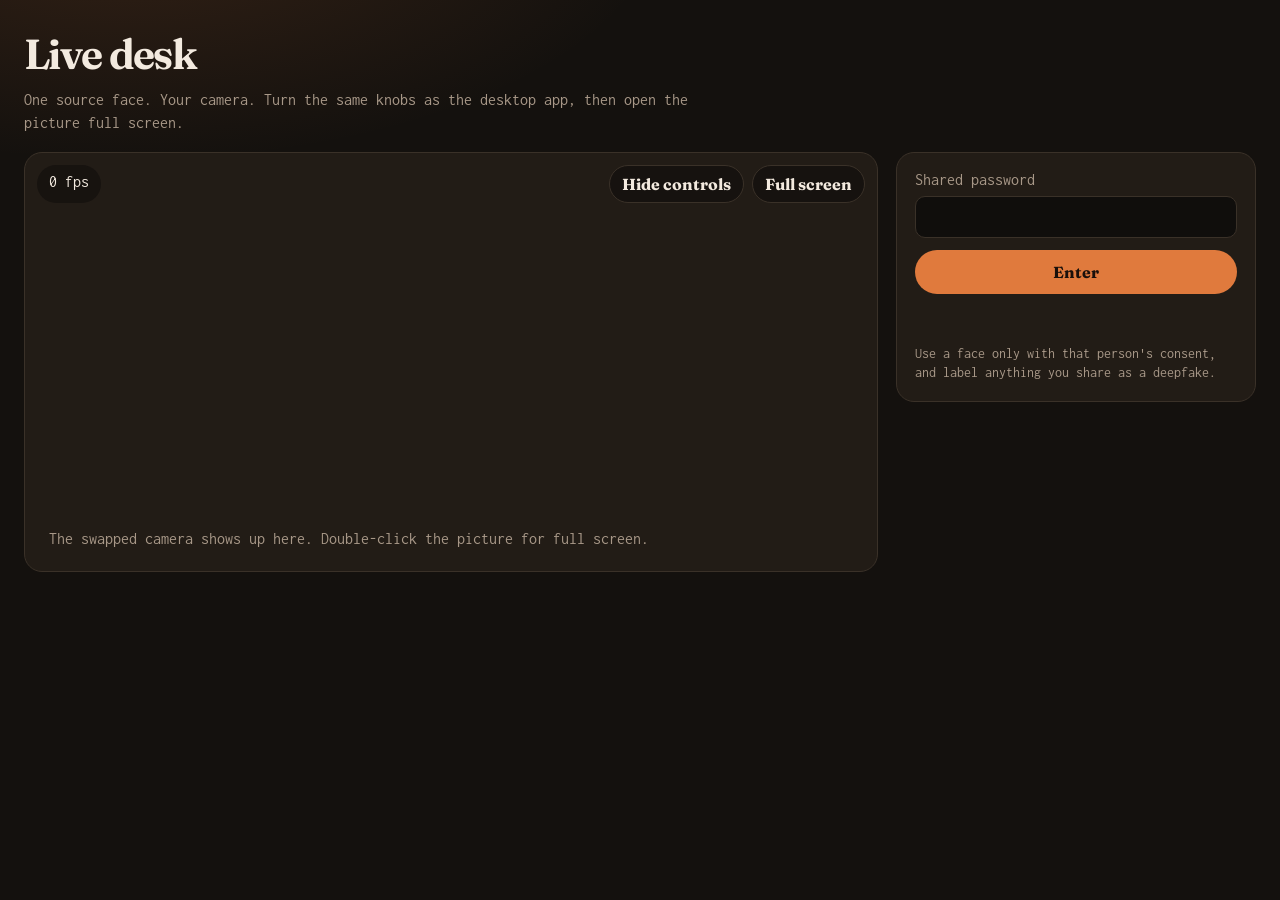
<file: webapp/static/index.html>
<!DOCTYPE html>
<html lang="en">
<head>
  <meta charset="utf-8">
  <meta name="viewport" content="width=device-width, initial-scale=1">
  <title>Live desk</title>
  <link rel="preconnect" href="https://fonts.googleapis.com">
  <link rel="preconnect" href="https://fonts.gstatic.com" crossorigin>
  <link href="https://fonts.googleapis.com/css2?family=Fraunces:opsz,wght@9..144,560;9..144,650&family=Inconsolata:wght@500;700&display=swap" rel="stylesheet">
  <style>
    :root {
      --bg: #14110e;
      --panel: #221c16;
      --line: #3a3128;
      --ink: #f3eadf;
      --muted: #a89888;
      --copper: #e07a3d;
      --danger: #d4544a;
    }
    * { box-sizing: border-box; }
    body {
      margin: 0;
      min-height: 100vh;
      color: var(--ink);
      background:
        radial-gradient(900px 420px at 10% -10%, rgba(224, 122, 61, 0.16), transparent 60%),
        var(--bg);
      font-family: Fraunces, Georgia, serif;
    }
    header, #desk {
      max-width: 1440px;
      margin: 0 auto;
      padding: 0 24px;
    }
    header { padding-top: 28px; }
    h1 { font-weight: 650; font-size: 42px; letter-spacing: -0.04em; margin: 0 0 8px; }
    p, label, button, select, .status, .hint, .slider-head { font-family: Inconsolata, ui-monospace, monospace; }
    .lede { color: var(--muted); margin: 0 0 18px; line-height: 1.45; max-width: 42rem; }
    #desk {
      display: grid;
      grid-template-columns: minmax(0, 1fr) 360px;
      gap: 18px;
      align-items: start;
      padding-bottom: 36px;
    }
    #desk.controls-hidden { grid-template-columns: minmax(0, 1fr); }
    #desk.controls-hidden .deck { display: none; }
    #desk.is-full {
      max-width: none;
      width: 100%;
      height: 100%;
      padding: 12px;
      gap: 12px;
      background: #0c0b0a;
    }
    #desk.is-full .stage,
    #desk.is-full .deck { max-height: none; height: 100%; }
    #desk.is-full .stage img { height: 100%; max-height: none; }
    .panel {
      background: var(--panel);
      border: 1px solid var(--line);
      border-radius: 18px;
      padding: 18px;
    }
    .deck { max-height: calc(100vh - 130px); overflow: auto; }
    label { display: block; color: var(--muted); margin-bottom: 8px; }
    input, button, select { font: inherit; }
    .deck input, .deck button, .deck select { width: 100%; }
    input[type="password"], input[type="file"], select {
      color: var(--ink);
      background: #100e0c;
      border: 1px solid var(--line);
      border-radius: 10px;
      padding: 10px;
      margin-bottom: 12px;
    }
    button {
      background: var(--copper);
      color: #1a100b;
      border: 0;
      border-radius: 999px;
      padding: 12px 16px;
      font-weight: 700;
      cursor: pointer;
    }
    button.secondary { background: transparent; color: var(--ink); border: 1px solid var(--line); margin-top: 8px; }
    button:disabled { opacity: 0.45; cursor: default; }
    .consent { color: var(--muted); font-size: 14px; line-height: 1.4; margin: 18px 0 0; }
    .status { min-height: 1.2em; margin-top: 12px; color: var(--copper); }
    .status.error { color: var(--danger); }
    .stage { position: relative; min-height: 420px; }
    .stage img, .stage video {
      width: 100%;
      border-radius: 18px;
      background: #0c0b0a;
      object-fit: contain;
    }
    .stage img { height: min(72vh, 820px); }
    .empty {
      position: absolute;
      inset: 64px 24px 24px;
      display: flex;
      align-items: flex-end;
      color: var(--muted);
      margin: 0;
    }
    video.inset {
      position: absolute;
      width: 180px;
      right: 16px;
      bottom: 16px;
      border: 2px solid var(--copper);
      aspect-ratio: 4 / 3;
      height: auto;
    }
    .stage.mirrored img,
    .stage.mirrored video { transform: scaleX(-1); }
    .chrome {
      position: absolute;
      z-index: 2;
      top: 12px;
      left: 12px;
      right: 12px;
      display: flex;
      justify-content: space-between;
      gap: 8px;
      pointer-events: none;
    }
    .chrome > * { pointer-events: auto; }
    .chrome-actions { display: flex; gap: 8px; }
    .chrome button {
      width: auto;
      margin: 0;
      padding: 8px 12px;
      background: rgba(20, 17, 14, 0.82);
      color: var(--ink);
      border: 1px solid var(--line);
    }
    .fps {
      font-family: Inconsolata, monospace;
      background: rgba(20, 17, 14, 0.8);
      padding: 8px 12px;
      border-radius: 999px;
    }
    .group { border-top: 1px solid var(--line); margin-top: 16px; padding-top: 14px; }
    .group h2 {
      font-family: Inconsolata, monospace;
      font-size: 13px;
      letter-spacing: 0.08em;
      text-transform: uppercase;
      color: var(--copper);
      margin: 0 0 8px;
    }
    .hint { color: var(--muted); font-size: 13px; line-height: 1.35; margin: 0 0 12px; }
    .slider-head {
      display: flex;
      justify-content: space-between;
      gap: 12px;
      color: var(--muted);
      font-size: 14px;
      margin: 10px 0 4px;
    }
    .slider-head strong { color: var(--ink); font-weight: 700; }
    input[type="range"] { width: 100%; accent-color: var(--copper); margin: 0 0 4px; }
    .check {
      display: flex;
      align-items: center;
      gap: 10px;
      color: var(--ink);
      margin: 8px 0;
    }
    .check input { width: auto; margin: 0; }
    @media (max-width: 900px) {
      #desk { grid-template-columns: 1fr; }
      .stage { order: -1; }
      .deck { max-height: none; }
      video.inset { width: 120px; }
      h1 { font-size: 34px; }
    }
  </style>
</head>
<body>
  <header>
    <h1>Live desk</h1>
    <p class="lede">One source face. Your camera. Turn the same knobs as the desktop app, then open the picture full screen.</p>
  </header>
  <div id="desk">
    <section class="stage panel" id="stage">
      <div class="chrome">
        <div class="fps" id="fps">0 fps</div>
        <div class="chrome-actions">
          <button id="controls" type="button">Hide controls</button>
          <button id="fullscreen" type="button" aria-pressed="false">Full screen</button>
        </div>
      </div>
      <p class="empty" id="empty">The swapped camera shows up here. Double-click the picture for full screen.</p>
      <img id="output" alt="Swapped preview" hidden>
      <video id="local" class="inset" autoplay muted playsinline hidden></video>
    </section>
    <aside class="deck panel">
      <form id="login">
        <label for="password">Shared password</label>
        <input id="password" type="password" autocomplete="current-password" required>
        <button type="submit">Enter</button>
        <div id="loginStatus" class="status"></div>
      </form>
      <form id="studio" hidden>
        <label for="face">Source face</label>
        <input id="face" type="file" accept="image/jpeg,image/png">
        <button id="start" type="button">Start</button>
        <button id="stop" class="secondary" type="button" disabled>Stop</button>
        <div id="studioStatus" class="status"></div>
      </form>
      <div id="tweaks" hidden>
        <div class="group">
          <h2>Picture</h2>
          <p class="hint">Frame size and max FPS change the next camera frame. Smaller and slower is easier on the server.</p>
          <label class="check" for="mirror"><input id="mirror" type="checkbox"> Mirror preview</label>
          <label class="check" for="showFps"><input id="showFps" type="checkbox" checked> Show FPS</label>
          <label for="frameSize">Frame size</label>
          <select id="frameSize">
            <option value="320">320 · fast</option>
            <option value="480">480</option>
            <option value="640" selected>640 · default</option>
            <option value="960">960 · sharp</option>
          </select>
          <div class="slider-head"><span>JPEG quality</span><strong id="qualityValue">70%</strong></div>
          <input id="quality" type="range" min="0.5" max="0.95" step="0.05" value="0.7" aria-label="JPEG quality">
          <label for="fpsCap">Max FPS</label>
          <select id="fpsCap">
            <option value="0" selected>Uncapped</option>
            <option value="30">30</option>
            <option value="24">24</option>
            <option value="15">15</option>
            <option value="12">12</option>
            <option value="8">8</option>
          </select>
        </div>
        <div class="group">
          <h2>Swap</h2>
          <p class="hint">These match the desktop live controls. Move them while the camera is running.</p>
          <div class="slider-head"><span>Transparency</span><strong id="opacityValue">100%</strong></div>
          <input id="opacity" type="range" min="0" max="1" step="0.01" value="1" aria-label="Transparency">
          <p class="hint">0% is the original face. 100% is fully swapped.</p>
          <div class="slider-head"><span>Sharpness</span><strong id="sharpnessValue">0.0</strong></div>
          <input id="sharpness" type="range" min="0" max="5" step="0.1" value="0" aria-label="Sharpness">
          <div class="slider-head"><span>Mouth mask</span><strong id="mouthValue">0</strong></div>
          <input id="mouth" type="range" min="0" max="100" step="1" value="0" aria-label="Mouth mask">
          <p class="hint">0 keeps the swapped mouth. 100 reveals the original mouth down to the chin.</p>
          <label class="check" for="manyFaces"><input id="manyFaces" type="checkbox"> Many faces</label>
          <label class="check" for="poisson"><input id="poisson" type="checkbox"> Poisson blend</label>
          <label for="enhancer">Face enhancer</label>
          <select id="enhancer">
            <option value="none" selected>None</option>
            <option value="gfpgan">GFPGAN</option>
            <option value="gpen512">GPEN-512</option>
            <option value="gpen256">GPEN-256</option>
          </select>
          <button id="reset" class="secondary" type="button">Reset tweaks</button>
        </div>
      </div>
      <p class="consent">Use a face only with that person's consent, and label anything you share as a deepfake.</p>
    </aside>
  </div>
  <canvas id="grab" hidden></canvas>
  <script>
    const basePath = __BASE_PATH_JSON__;
    const STORAGE_KEY = "dlc-desk-controls";
    const loginForm = document.querySelector("#login");
    const studio = document.querySelector("#studio");
    const tweaks = document.querySelector("#tweaks");
    const loginStatus = document.querySelector("#loginStatus");
    const studioStatus = document.querySelector("#studioStatus");
    const faceInput = document.querySelector("#face");
    const startBtn = document.querySelector("#start");
    const stopBtn = document.querySelector("#stop");
    const localVideo = document.querySelector("#local");
    const output = document.querySelector("#output");
    const empty = document.querySelector("#empty");
    const fpsEl = document.querySelector("#fps");
    const canvas = document.querySelector("#grab");
    const ctx = canvas.getContext("2d");
    const desk = document.querySelector("#desk");
    const stage = document.querySelector("#stage");
    const fullscreenBtn = document.querySelector("#fullscreen");
    const controlsBtn = document.querySelector("#controls");
    const mirror = document.querySelector("#mirror");
    const showFps = document.querySelector("#showFps");
    const frameSize = document.querySelector("#frameSize");
    const quality = document.querySelector("#quality");
    const qualityValue = document.querySelector("#qualityValue");
    const fpsCap = document.querySelector("#fpsCap");
    const opacity = document.querySelector("#opacity");
    const opacityValue = document.querySelector("#opacityValue");
    const sharpness = document.querySelector("#sharpness");
    const sharpnessValue = document.querySelector("#sharpnessValue");
    const mouth = document.querySelector("#mouth");
    const mouthValue = document.querySelector("#mouthValue");
    const manyFaces = document.querySelector("#manyFaces");
    const poisson = document.querySelector("#poisson");
    const enhancer = document.querySelector("#enhancer");
    const resetBtn = document.querySelector("#reset");

    let socket = null;
    let stream = null;
    let running = false;
    let busy = false;
    let sourceReady = false;
    let frames = 0;
    let fpsStamp = performance.now();
    let lastSentAt = 0;
    let lookTimer = null;

    function setStatus(node, text, isError) {
      node.textContent = text;
      node.classList.toggle("error", Boolean(isError));
    }

    function refreshLabels() {
      opacityValue.textContent = Math.round(Number(opacity.value) * 100) + "%";
      sharpnessValue.textContent = Number(sharpness.value).toFixed(1);
      mouthValue.textContent = String(Math.round(Number(mouth.value)));
      qualityValue.textContent = Math.round(Number(quality.value) * 100) + "%";
    }

    function applyMirror() {
      stage.classList.toggle("mirrored", mirror.checked);
    }

    function applyShowFps() {
      fpsEl.hidden = !showFps.checked;
    }

    function applyControlsVisibility() {
      const hidden = desk.classList.contains("controls-hidden");
      controlsBtn.textContent = hidden ? "Controls" : "Hide controls";
    }

    function currentLook() {
      return {
        type: "look",
        opacity: Number(opacity.value),
        sharpness: Number(sharpness.value),
        mouth: Number(mouth.value),
        many_faces: manyFaces.checked,
        poisson: poisson.checked,
        enhancer: enhancer.value,
      };
    }

    function persist() {
      const data = {
        opacity: opacity.value,
        sharpness: sharpness.value,
        mouth: mouth.value,
        manyFaces: manyFaces.checked,
        poisson: poisson.checked,
        enhancer: enhancer.value,
        mirror: mirror.checked,
        showFps: showFps.checked,
        frameSize: frameSize.value,
        quality: quality.value,
        fpsCap: fpsCap.value,
        controlsHidden: desk.classList.contains("controls-hidden"),
      };
      try {
        sessionStorage.setItem(STORAGE_KEY, JSON.stringify(data));
      } catch (error) {
        return;
      }
    }

    function restore() {
      let data = null;
      try {
        data = JSON.parse(sessionStorage.getItem(STORAGE_KEY) || "null");
      } catch (error) {
        data = null;
      }
      if (!data || typeof data !== "object") return;
      const inRange = (input, value) => {
        const number = Number(value);
        return Number.isFinite(number) && number >= Number(input.min) && number <= Number(input.max);
      };
      if (inRange(opacity, data.opacity)) opacity.value = data.opacity;
      if (inRange(sharpness, data.sharpness)) sharpness.value = data.sharpness;
      if (inRange(mouth, data.mouth)) mouth.value = data.mouth;
      if (typeof data.manyFaces === "boolean") manyFaces.checked = data.manyFaces;
      if (typeof data.poisson === "boolean") poisson.checked = data.poisson;
      if ([...enhancer.options].some((option) => option.value === data.enhancer)) enhancer.value = data.enhancer;
      if (typeof data.mirror === "boolean") mirror.checked = data.mirror;
      if (typeof data.showFps === "boolean") showFps.checked = data.showFps;
      if ([...frameSize.options].some((option) => option.value === String(data.frameSize))) frameSize.value = String(data.frameSize);
      if (inRange(quality, data.quality)) quality.value = data.quality;
      if ([...fpsCap.options].some((option) => option.value === String(data.fpsCap))) fpsCap.value = String(data.fpsCap);
      desk.classList.toggle("controls-hidden", Boolean(data.controlsHidden));
    }

    function sendLook() {
      if (!socket || socket.readyState !== WebSocket.OPEN) return;
      socket.send(JSON.stringify(currentLook()));
    }

    function queueLook() {
      persist();
      clearTimeout(lookTimer);
      lookTimer = setTimeout(sendLook, 80);
    }

    function sendLookNow() {
      persist();
      clearTimeout(lookTimer);
      sendLook();
    }

    function fullscreenElement() {
      return document.fullscreenElement || document.webkitFullscreenElement || null;
    }

    function syncFullscreenButton() {
      const on = fullscreenElement() === desk;
      desk.classList.toggle("is-full", on);
      fullscreenBtn.textContent = on ? "Exit full screen" : "Full screen";
      fullscreenBtn.setAttribute("aria-pressed", on ? "true" : "false");
    }

    async function toggleFullscreen() {
      try {
        if (fullscreenElement() === desk) {
          if (document.exitFullscreen) await document.exitFullscreen();
          else if (document.webkitExitFullscreen) document.webkitExitFullscreen();
          return;
        }
        if (desk.requestFullscreen) await desk.requestFullscreen();
        else if (desk.webkitRequestFullscreen) desk.webkitRequestFullscreen();
        else setStatus(studioStatus, "Full screen is not available in this browser", true);
      } catch (error) {
        setStatus(studioStatus, error.message || "Full screen was blocked", true);
      }
    }

    async function showSession() {
      const response = await fetch(basePath + "/session");
      const signedIn = response.status === 204;
      loginForm.hidden = signedIn;
      studio.hidden = !signedIn;
      tweaks.hidden = !signedIn;
    }

    loginForm.addEventListener("submit", async (event) => {
      event.preventDefault();
      const response = await fetch(basePath + "/login", {
        method: "POST",
        headers: { "Content-Type": "application/json" },
        body: JSON.stringify({ password: document.querySelector("#password").value }),
      });
      if (response.status !== 200) {
        setStatus(loginStatus, "Wrong password", true);
        return;
      }
      setStatus(loginStatus, "", false);
      await showSession();
    });

    function toBase64(bytes) {
      let text = "";
      const chunk = 0x8000;
      for (let index = 0; index < bytes.length; index += chunk) {
        text += String.fromCharCode(...bytes.subarray(index, index + chunk));
      }
      return btoa(text);
    }

    function stopLive() {
      running = false;
      busy = false;
      sourceReady = false;
      lastSentAt = 0;
      if (socket) {
        socket.close();
        socket = null;
      }
      if (stream) {
        stream.getTracks().forEach((track) => track.stop());
        stream = null;
      }
      localVideo.srcObject = null;
      localVideo.hidden = true;
      startBtn.disabled = false;
      stopBtn.disabled = true;
    }

    function noteFrame() {
      frames += 1;
      const now = performance.now();
      if (now - fpsStamp >= 1000) {
        fpsEl.textContent = frames + " fps";
        frames = 0;
        fpsStamp = now;
      }
    }

    function scheduleSendFrame() {
      if (!running || !sourceReady || busy || !socket || socket.readyState !== WebSocket.OPEN) return;
      if (!localVideo.videoWidth) {
        setTimeout(scheduleSendFrame, 50);
        return;
      }
      const cap = Number(fpsCap.value);
      if (cap > 0) {
        const wait = lastSentAt + (1000 / cap) - performance.now();
        if (wait > 1) {
          setTimeout(scheduleSendFrame, wait);
          return;
        }
      }
      sendFrame();
    }

    function sendFrame() {
      if (!running || !sourceReady || busy || !socket || socket.readyState !== WebSocket.OPEN) return;
      if (!localVideo.videoWidth) {
        scheduleSendFrame();
        return;
      }
      const longEdge = Math.max(localVideo.videoWidth, localVideo.videoHeight);
      const scale = Number(frameSize.value) / longEdge;
      const width = Math.max(1, Math.round(localVideo.videoWidth * scale));
      const height = Math.max(1, Math.round(localVideo.videoHeight * scale));
      canvas.width = width;
      canvas.height = height;
      ctx.drawImage(localVideo, 0, 0, width, height);
      lastSentAt = performance.now();
      busy = true;
      canvas.toBlob(async (blob) => {
        if (!running || !socket || socket.readyState !== WebSocket.OPEN) {
          busy = false;
          return;
        }
        if (!blob) {
          busy = false;
          scheduleSendFrame();
          return;
        }
        socket.send(await blob.arrayBuffer());
      }, "image/jpeg", Number(quality.value));
    }

    startBtn.addEventListener("click", async () => {
      const file = faceInput.files && faceInput.files[0];
      if (!file) {
        setStatus(studioStatus, "Choose a source face first", true);
        return;
      }
      if (file.size > 8000000) {
        setStatus(studioStatus, "image too large", true);
        return;
      }
      startBtn.disabled = true;
      const edge = Number(frameSize.value) || 640;
      try {
        stream = await navigator.mediaDevices.getUserMedia({
          video: { width: { ideal: edge }, height: { ideal: Math.round(edge * 3 / 4) } },
          audio: false,
        });
      } catch (error) {
        setStatus(studioStatus, error.message || "Camera permission denied", true);
        startBtn.disabled = false;
        return;
      }
      localVideo.srcObject = stream;
      localVideo.hidden = false;
      localVideo.addEventListener("loadedmetadata", () => {
        if (running) scheduleSendFrame();
      });
      const protocol = location.protocol === "https:" ? "wss" : "ws";
      const ws = new WebSocket(protocol + "://" + location.host + basePath + "/live");
      socket = ws;
      ws.binaryType = "blob";
      running = true;
      stopBtn.disabled = false;
      ws.addEventListener("open", async () => {
        if (ws !== socket) return;
        const bytes = new Uint8Array(await file.arrayBuffer());
        if (ws !== socket) return;
        const imageB64 = toBase64(bytes);
        ws.send(JSON.stringify({type:"source", image: imageB64}));
        sendLook();
      });
      ws.addEventListener("message", (event) => {
        if (ws !== socket) return;
        if (typeof event.data === "string") {
          const message = JSON.parse(event.data);
          if (message.type === "look") {
            if (message.message) {
              setStatus(studioStatus, message.message, true);
              if (typeof message.enhancer === "string") {
                enhancer.value = message.enhancer;
                persist();
              }
            }
            return;
          }
          if (message.type === "ready") {
            sourceReady = true;
            setStatus(studioStatus, "Live", false);
            scheduleSendFrame();
            return;
          }
          setStatus(studioStatus, message.message || "Error", true);
          if (!sourceReady || message.message === "no face found" || message.message === "server is full" || message.message === "unreadable image" || message.message === "image too large") {
            stopLive();
            return;
          }
          busy = false;
          scheduleSendFrame();
          return;
        }
        const url = URL.createObjectURL(event.data);
        if (output.dataset.url) URL.revokeObjectURL(output.dataset.url);
        output.dataset.url = url;
        output.src = url;
        output.hidden = false;
        empty.hidden = true;
        noteFrame();
        busy = false;
        scheduleSendFrame();
      });
      ws.addEventListener("close", () => {
        if (ws !== socket) return;
        if (running) setStatus(studioStatus, "Disconnected", true);
        stopLive();
      });
    });

    stopBtn.addEventListener("click", () => {
      setStatus(studioStatus, "Stopped", false);
      stopLive();
    });

    fullscreenBtn.addEventListener("click", toggleFullscreen);
    output.addEventListener("dblclick", toggleFullscreen);
    document.addEventListener("fullscreenchange", syncFullscreenButton);
    document.addEventListener("webkitfullscreenchange", syncFullscreenButton);
    controlsBtn.addEventListener("click", () => {
      desk.classList.toggle("controls-hidden");
      applyControlsVisibility();
      persist();
    });

    for (const el of [opacity, sharpness, mouth]) {
      el.addEventListener("input", () => {
        refreshLabels();
        queueLook();
      });
    }
    quality.addEventListener("input", () => {
      refreshLabels();
      persist();
    });
    for (const el of [manyFaces, poisson, enhancer]) {
      el.addEventListener("change", sendLookNow);
    }
    mirror.addEventListener("change", () => {
      applyMirror();
      persist();
    });
    showFps.addEventListener("change", () => {
      applyShowFps();
      persist();
    });
    frameSize.addEventListener("change", persist);
    fpsCap.addEventListener("change", persist);
    resetBtn.addEventListener("click", () => {
      opacity.value = "1";
      sharpness.value = "0";
      mouth.value = "0";
      manyFaces.checked = false;
      poisson.checked = false;
      enhancer.value = "none";
      mirror.checked = false;
      showFps.checked = true;
      frameSize.value = "640";
      quality.value = "0.7";
      fpsCap.value = "0";
      refreshLabels();
      applyMirror();
      applyShowFps();
      sendLookNow();
    });

    restore();
    refreshLabels();
    applyMirror();
    applyShowFps();
    applyControlsVisibility();
    showSession();
  </script>
</body>
</html>
</file>
